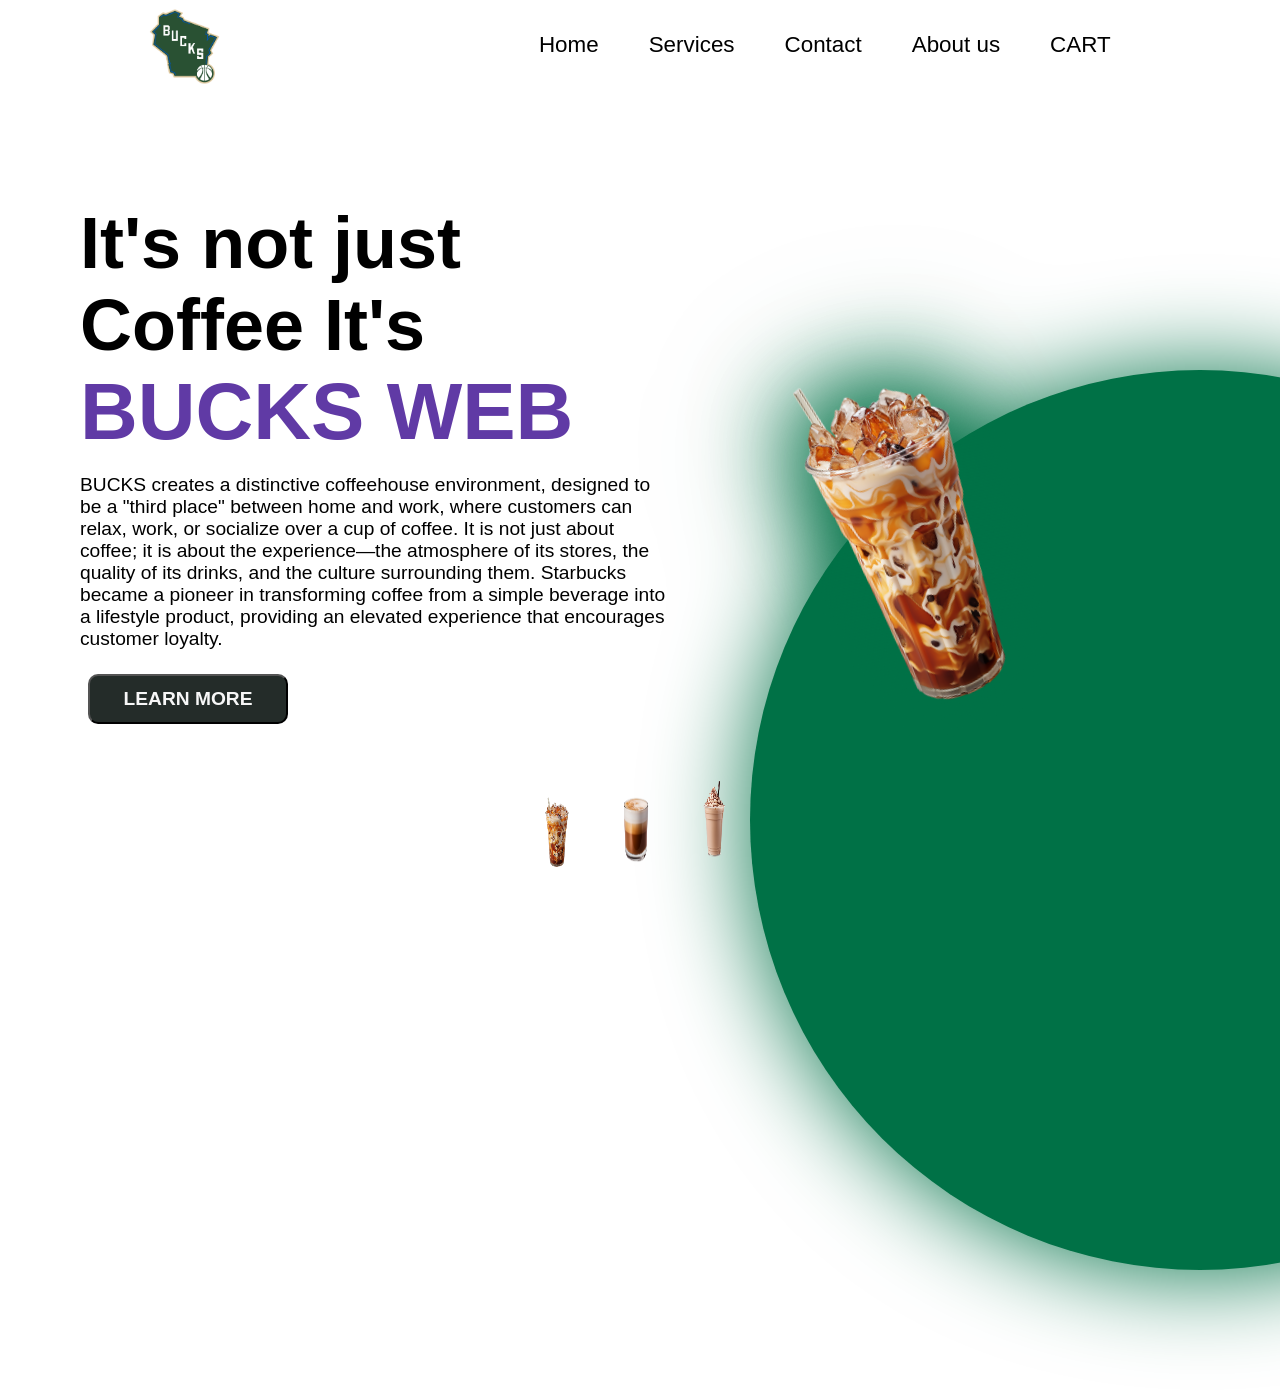
<file: Index.html>
<!DOCTYPE html>
<html lang="en">
<head>
    <meta charset="UTF-8">
    <meta name="viewport" content="width=device-width, initial-scale=1.0">
    <link rel="stylesheet" href="style.css">
    <title>BUCKS WEB</title>
    <link rel="icon" href="Milwaukee-Bucks-Logo-PNG-Image-HD.png">
</head>
<body>
    <nav>
        <div class="wrapper">
            <div class="logo" data-aos="fade-right">
                <img src="Milwaukee-Bucks-Logo-PNG-Image-HD.png" alt="">
            </div>
            <div class="links">
                <a href="">Home</a>
                <a href="services.html">Services</a>
                <a href="contact.html">Contact</a>
                <a href="about us.html">About us</a>
                <a href="cart.html">CART</a>
                

            </div>
        </div>
    </nav>
    <section>
        <div class="content">
            <h1>It's not just Coffee It's <span>BUCKS WEB</span></h1>
            <p>BUCKS creates a distinctive coffeehouse environment, designed to be a "third place" between home and work, where customers can relax, work, or socialize over a cup of coffee. It is not just about coffee; it is about the experience—the atmosphere of its stores, the quality of its drinks, and the culture surrounding them. Starbucks became a pioneer in transforming coffee from a simple beverage into a lifestyle product, providing an elevated experience that encourages customer loyalty.</p>
            <button data-aos="zoom-in" href="https://en.wikipedia.org/wiki/Starbucks" target="_blank">LEARN MORE</button>
        </div>
        <div class="image" data-aos="fade-left">
            <div class="box green"><img src="vecteezy_ai-generated-iced-coffee-plastic-iced-coffee-cup-png_41765590.png" alt=""></div>
            <div class="box orange"><img src="vecteezy_ai-generated-cortado-espresso-with-a-small-amount-of-warm_36159984.png" alt=""></div>
            <div class="box pink"><img src="vecteezy_chocolate-milkshake-on-plastic-cup-transparent-background_25140290.png" alt=""></div>
        </div>
    </section>
    <div class="img-links">
        <a class="gcfe"><img src="vecteezy_ai-generated-iced-coffee-plastic-iced-coffee-cup-png_41765590.png" alt=""></a>
        <a class="ocfe"><img src="vecteezy_ai-generated-cortado-espresso-with-a-small-amount-of-warm_36159984.png" alt=""></a>
        <a class="pcfe"><img src="vecteezy_chocolate-milkshake-on-plastic-cup-transparent-background_25140290.png" alt=""></a>
    </div>
    <script src="script.js"></script>
    <script src="https://unpkg.com/aos@next/dist/aos.js"></script>
    <script>
      AOS.init({
        duration:1000,
        delay:100   
      });
    </script>
</body>
</html>
</file>
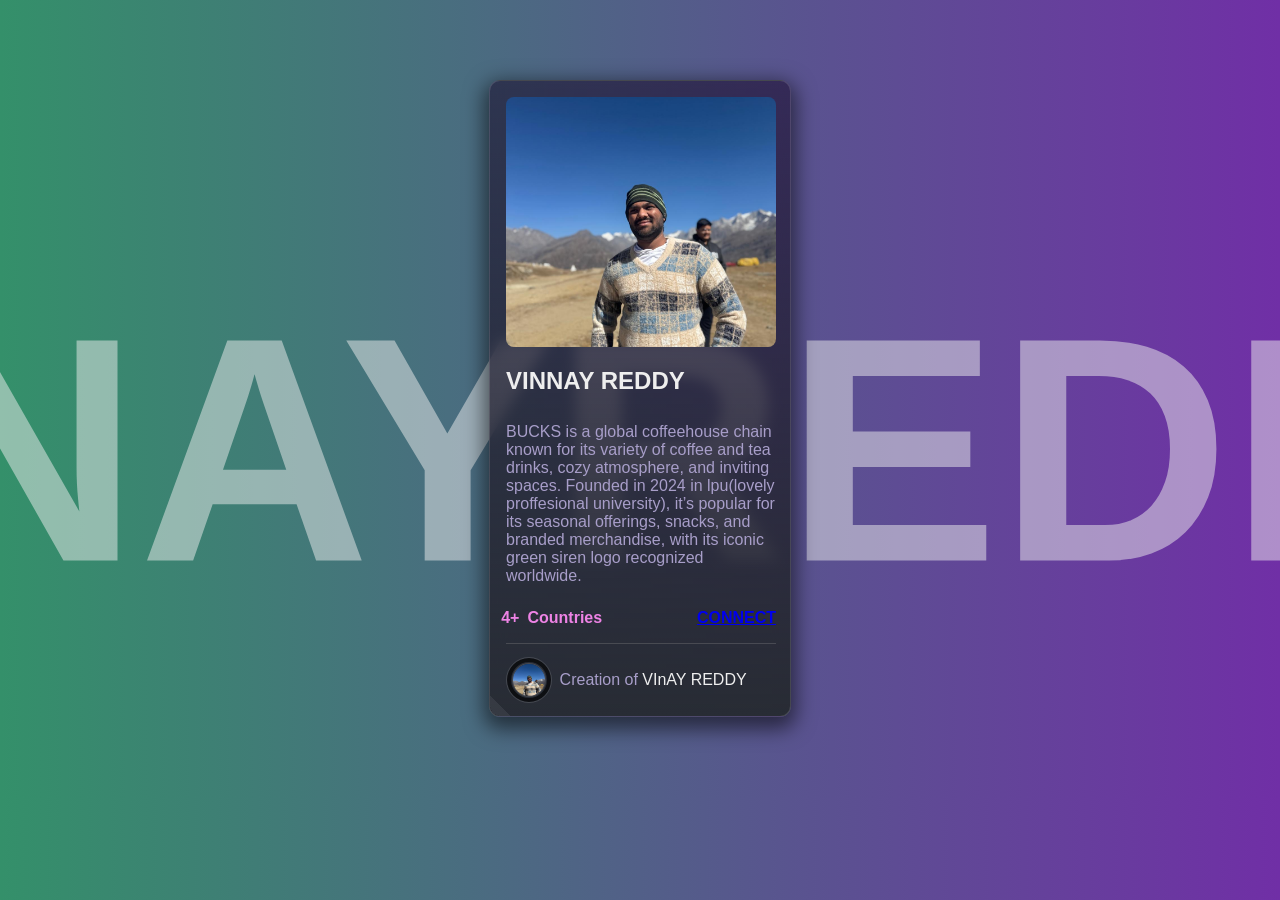
<file: about us.html>
<!DOCTYPE html>
<html lang="en">

<head>
  <meta charset="UTF-8">
  <meta http-equiv="X-UA-Compatible" content="IE=edge">
  <meta name="viewport" content="width=device-width, initial-scale=1.0">
  <title>Contact us</title>
  <style>
    body {
  margin: 0;
  font-family: -apple-system, BlinkMacSystemFont, "Segoe UI", "Roboto", "Oxygen",
    "Ubuntu", "Cantarell", "Fira Sans", "Droid Sans", "Helvetica Neue",
    sans-serif;
  -webkit-font-smoothing: antialiased;
  -moz-osx-font-smoothing: grayscale;
  background:linear-gradient(to right, #34906a, #702fa6);
  color: #eee;
  user-select: none;
}

code {
  font-family: source-code-pro, Menlo, Monaco, Consolas, "Courier New",
    monospace;
}

.nft{
  user-select:none;
  max-width: 300px;
  margin: 5rem auto;
  border: 1px solid #ffffff22;
  background-color: #282c34;
  background: linear-gradient(0deg, rgba(40,44,52,1) 0%, rgba(17,0,32,.5) 100%);
  box-shadow: 0 7px 20px 5px #00000088;
  border-radius: .7rem;
  backdrop-filter: blur(7px);
  -webkit-backdrop-filter: blur(7px);
  overflow: hidden;
  transition: .5s all;
  hr{
    width: 100%;
    border: none;
    border-bottom: 1px solid #88888855;
    margin-top: 0;
  }
  ins{
    text-decoration: none;
  }
  .main{
    display: flex;
    flex-direction: column;
    width: 90%;
    padding: 1rem;
    .tokenImage{
      border-radius: .5rem;
      max-width: 100%;
      height: 250px;
      object-fit: cover;
    }
    .description{
      margin: .5rem 0;
      color: #a89ec9;
    }
    .tokenInfo{
      display: flex;
      justify-content: space-between;
      align-items: center;
      .price{
        display: flex;
        align-items: center;
        color: #ee83e5;
        font-weight: 700;
        ins{
          margin-left: -.3rem;
          margin-right: .5rem;
        }
      }
      .duration{
        display: flex;
        align-items: center;
        color: #a89ec9;
        margin-right: .2rem;
        ins{
          margin: .5rem;
          margin-bottom: .4rem;
        }
      }
    }
    .creator{
      display: flex;
      align-items: center;
      margin-top: .2rem;
      margin-bottom: -.3rem;
      ins{
        color: #a89ec9;
        text-decoration: none;
      }
      .wrapper{
        display: flex;
        align-items: center;
        border: 1px solid #ffffff22;
        padding: .3rem;
        margin: 0;
        margin-right: .5rem;
        border-radius: 100%;
        box-shadow: inset 0 0 0 4px #000000aa;
        img{
          border-radius: 100%;
          border: 1px solid #ffffff22;
          width: 2rem;
          height: 2rem;
          object-fit: cover;
          margin: 0;
        }
      }
    }
  }
  ::before{
    position: fixed;
    content: "";
    box-shadow: 0 0 100px 40px #ffffff08;
    top: -10%;
    left: -100%;
    transform: rotate(-45deg);
    height: 60rem;
    transition: .7s all;
  }
  &:hover{
    border: 1px solid #ffffff44;
    box-shadow: 0 7px 50px 10px #000000aa;
    transform: scale(1.015);
    filter: brightness(1.3);
    ::before{
      filter: brightness(.5);
      top: -100%;
      left: 200%;
    }
  }
}

.bg{
  position: fixed;
  top: 50%;
  left: 50%;
  transform: translate(-50%, -50%);
  h1{
    font-size: 20rem;
    filter: opacity(0.5);
  }
}
  </style>
</head>
<body>
  <div class="bg">
    <h1>VINAYREDDY</h1>
  </div>
  <div class="nft">
    <div class='main'>
      <img class='tokenImage' src="vinay.jpeg" alt="vinay" />
      <h2>VINNAY REDDY</h2>
      <p class='description'>
        BUCKS is a global coffeehouse chain known for its variety of coffee and tea drinks, cozy atmosphere, and inviting spaces. Founded in 2024 in lpu(lovely proffesional university), it’s popular for its seasonal offerings, snacks, and branded merchandise, with its iconic green siren logo recognized worldwide.</p>
      <div class='tokenInfo'>
        <div class="price">
          <ins>4+</ins>
          <p>Countries</p>
        </div>
        <div class = "price">
            <a href="https://www.linkedin.com/in/vinay-reddy-4b3116332?utm_source=share&utm_campaign=share_via&utm_content=profile&utm_medium=ios_app" target="_blank">CONNECT</a>
        </div>
      </div>
      <hr />
      <div class='creator'>
        <div class='wrapper'>
          <img src="vinay.jpeg" alt="Creator" />
        </div>
        <p><ins>Creation of</ins> VInAY REDDY</p>
      </div>
    </div>

  </div>

</body>

</html>
</file>
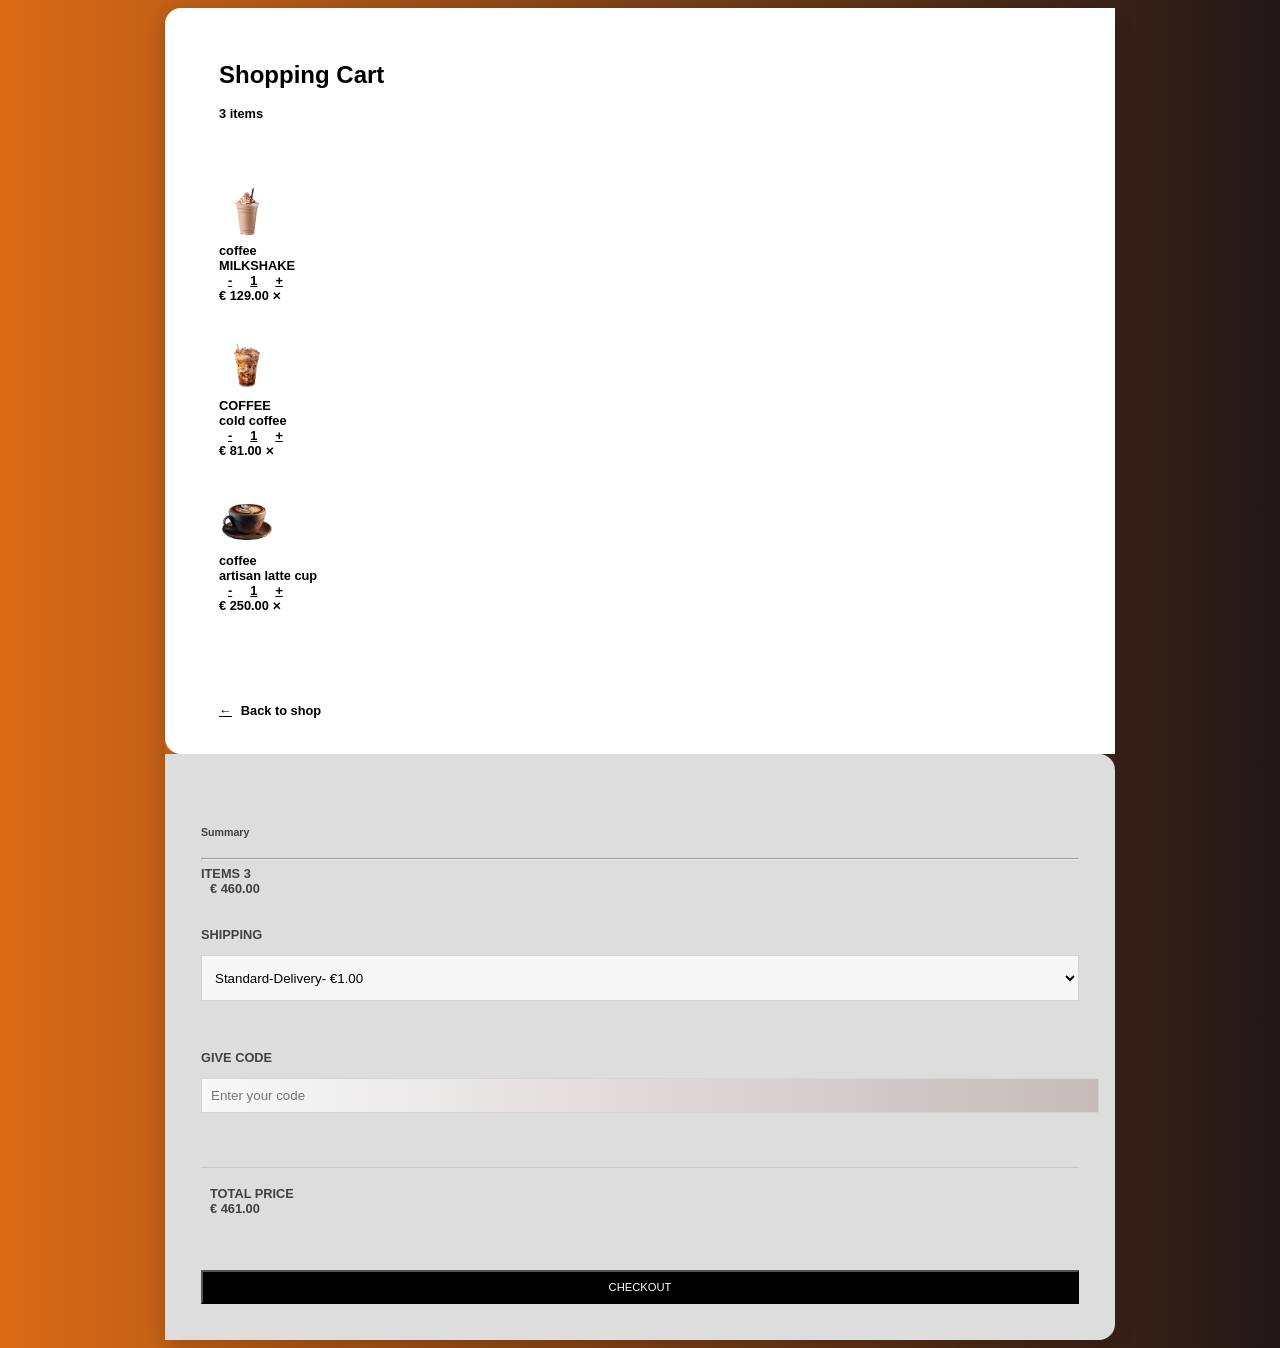
<file: cart.html>
<!DOCTYPE html>
<html lang="en">
<head>
    <meta charset="UTF-8">
    <meta name="viewport" content="width=device-width, initial-scale=1.0">
    <title>CART</title>
    <style>
        body{
    background:linear-gradient(to right, #da6b16, #211717);
    min-height: 100vh;
    vertical-align: middle;
    display: flex;
    font-family: sans-serif;
    font-size: 0.8rem;
    font-weight: bold;
}
.title{
    margin-bottom: 5vh;
}
.card{
    margin: auto;
    max-width: 950px;
    width: 90%;
    box-shadow: 0 6px 20px 0 rgba(0, 0, 0, 0.19);
    border-radius: 1rem;
    border: transparent;
}
@media(max-width:767px){
    .card{
        margin: 3vh auto;
    }
}
.cart{
    background-color: #fff;
    padding: 4vh 5vh;
    border-bottom-left-radius: 1rem;
    border-top-left-radius: 1rem;
}
@media(max-width:767px){
    .cart{
        padding: 4vh;
        border-bottom-left-radius: unset;
        border-top-right-radius: 1rem;
    }
}
.summary{
    background-color: #ddd;
    border-top-right-radius: 1rem;
    border-bottom-right-radius: 1rem;
    padding: 4vh;
    color: rgb(65, 65, 65);
}
@media(max-width:767px){
    .summary{
    border-top-right-radius: unset;
    border-bottom-left-radius: 1rem;
    }
}
.summary .col-2{
    padding: 0;
}
.summary .col-10
{
    padding: 0;
}.row{
    margin: 0;
}
.title b{
    font-size: 1.5rem;
}
.main{
    margin: 0;
    padding: 2vh 0;
    width: 100%;
}
.col-2, .col{
    padding: 0 1vh;
}
a{
    padding: 0 1vh;
}
.close{
    margin-left: auto;
    font-size: 0.7rem;
}
img{
    width: 3.5rem;
}
.back-to-shop{
    margin-top: 4.5rem;
}
h5{
    margin-top: 4vh;
}
hr{
    margin-top: 1.25rem;
}
form{
    padding: 2vh 0;
}
select{
    border: 1px solid rgba(0, 0, 0, 0.137);
    padding: 1.5vh 1vh;
    margin-bottom: 4vh;
    outline: none;
    width: 100%;
    background-color: rgb(247, 247, 247);
}
input{
    border: 1px solid rgba(0, 0, 0, 0.137);
    padding: 1vh;
    margin-bottom: 4vh;
    outline: none;
    width: 100%;
    background-color: rgb(247, 247, 247);
}
input:focus::-webkit-input-placeholder
{
      color:transparent;
}
.btn{
    background-color: #000;
    border-color: #000;
    color: white;
    width: 100%;
    font-size: 0.7rem;
    margin-top: 4vh;
    padding: 1vh;
    border-radius: 0;
}
.btn:focus{
    box-shadow: none;
    outline: none;
    box-shadow: none;
    color: white;
    -webkit-box-shadow: none;
    -webkit-user-select: none;
    transition: none; 
}
.btn:hover{
    color: white;
}
a{
    color: black; 
}
a:hover{
    color: black;
    text-decoration: none;
}
 #code{
    background-image: linear-gradient(to left, rgba(50, 10, 10, 0.253) , rgba(255, 255, 255, 0.185));
    background-repeat: no-repeat;
    background-position-x: 95%;
    background-position-y: center;
}
    </style>
</head>
<body>
    <div class="card">
        <div class="row">
            <div class="col-md-8 cart">
                <div class="title">
                    <div class="row">
                        <div class="col"><h4><b>Shopping Cart</b></h4></div>
                        <div class="col align-self-center text-right text-muted">3 items</div>
                    </div>
                </div>    
                <div class="row border-top border-bottom">
                    <div class="row main align-items-center">
                        <div class="col-2"><img class="img-fluid" src="cup5.png"></div>
                        <div class="col">
                            <div class="row text-muted">coffee</div>
                            <div class="row">MILKSHAKE</div>
                        </div>
                        <div class="col">
                            <a href="#">-</a><a href="#" class="border">1</a><a href="#">+</a>
                        </div>
                        <div class="col">&euro; 129.00 <span class="close">&#10005;</span></div>
                    </div>
                </div>
                <div class="row">
                    <div class="row main align-items-center">
                        <div class="col-2"><img class="img-fluid" src="cup4.png"></div>
                        <div class="col">
                            <div class="row text-muted">COFFEE</div>
                            <div class="row">cold coffee</div>
                        </div>
                        <div class="col">
                            <a href="#">-</a><a href="#" class="border">1</a><a href="#">+</a>
                        </div>
                        <div class="col">&euro; 81.00 <span class="close">&#10005;</span></div>
                    </div>
                </div>
                <div class="row border-top border-bottom">
                    <div class="row main align-items-center">
                        <div class="col-2"><img class="img-fluid" src="cup7.png"></div>
                        <div class="col">
                            <div class="row text-muted">coffee</div>
                            <div class="row">artisan latte cup</div>
                        </div>
                        <div class="col">
                            <a href="#">-</a><a href="#" class="border">1</a><a href="#">+</a>
                        </div>
                        <div class="col">&euro; 250.00 <span class="close">&#10005;</span></div>
                    </div>
                </div>
                <div class="back-to-shop"><a href="#">&leftarrow;</a><span class="text-muted">Back to shop</span></div>
            </div>
            <div class="col-md-4 summary">
                <div><h5><b>Summary</b></h5></div>
                <hr>
                <div class="row">
                    <div class="col" style="padding-left:0;">ITEMS 3</div>
                    <div class="col text-right">&euro; 460.00</div>
                </div>
                <form>
                    <p>SHIPPING</p>
                    <select><option class="text-muted">Standard-Delivery- &euro;1.00</option></select>
                    <p>GIVE CODE</p>
                    <input id="code" placeholder="Enter your code">
                </form>
                <div class="row" style="border-top: 1px solid rgba(0,0,0,.1); padding: 2vh 0;">
                    <div class="col">TOTAL PRICE</div>
                    <div class="col text-right">&euro; 461.00</div>
                </div>
                <button class="btn" href="Index.html" target="_blank">CHECKOUT</button>
            </div>
        </div>
        
    </div>
</body>
</html>
</file>
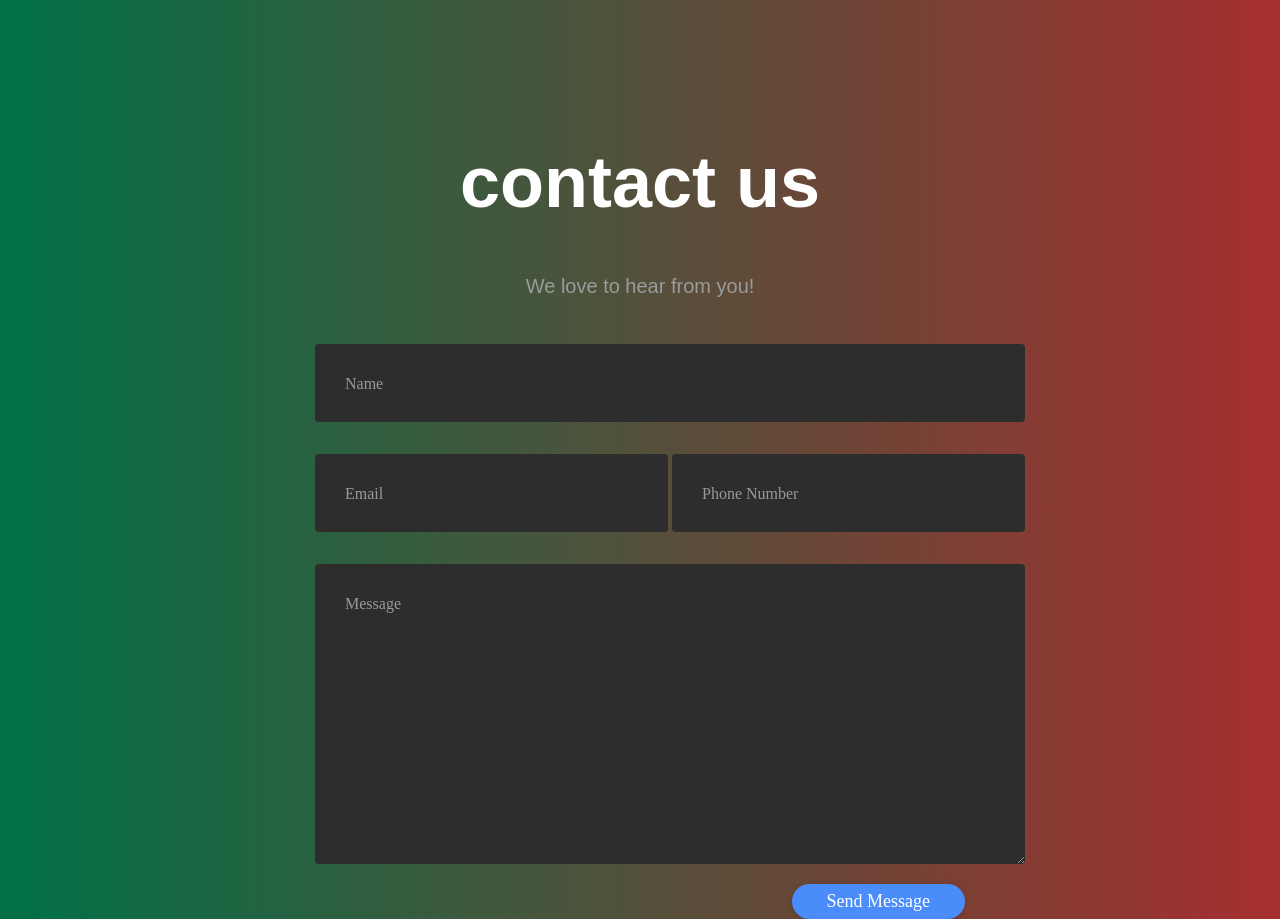
<file: contact.html>
<!DOCTYPE html>
<html lang="en">
<head>
    <meta charset="UTF-8">
    <meta name="viewport" content="width=device-width, initial-scale=1.0">
    <title>contact</title>
    <style>
        body {
    background:linear-gradient(to right, #007146, #a62f2f);
    padding-top: 85px;
}

h1 {
    font-family: 'Poppins', sans-serif, 'arial';
    font-weight: 600;
    font-size: 72px;
    color: white;
    text-align: center;
}

h4 {
    font-family: 'Roboto', sans-serif, 'arial';
    font-weight: 400;
    font-size: 20px;
    color: #9b9b9b;
    line-height: 1.5;
}


input:focus ~ label, textarea:focus ~ label, input:valid ~ label, textarea:valid ~ label {
    font-size: 0.75em;
    color: #c51c1c;
    top: -5px;
    -webkit-transition: all 0.225s ease;
    transition: all 0.225s ease;
}

.styled-input {
    float: left;
    width: 293px;
    margin: 1rem 0;
    position: relative;
    border-radius: 4px;
}

@media only screen and (max-width: 768px){
    .styled-input {
        width:100%;
    }
}

.styled-input label {
    color: #999999;
    padding: 1.3rem 30px 1rem 30px;
    position: absolute;
    top: 10px;
    left: 0;
    -webkit-transition: all 0.25s ease;
    transition: all 0.25s ease;
    pointer-events: none;
}

.styled-input.wide { 
    width: 650px;
    max-width: 100%;
}

input,
textarea {
    padding: 30px;
    border: 0;
    width: 100%;
    font-size: 1rem;
    background-color: #2d2d2d;
    color: white;
    border-radius: 4px;
}

input:focus,
textarea:focus { outline: 0; }

input:focus ~ span,
textarea:focus ~ span {
    width: 100%;
    -webkit-transition: all 0.075s ease;
    transition: all 0.075s ease;
}

textarea {
    width: 100%;
    min-height: 15em;
}

.input-container {
    width: 650px;
    max-width: 100%;
    margin: 20px auto 25px auto;
}

.submit-btn {
    float: right;
    padding: 7px 35px;
    border-radius: 60px;
    display: inline-block;
    background-color: #4b8cfb;
    color: white;
    font-size: 18px;
    cursor: pointer;
    box-shadow: 0 2px 5px 0 rgba(0,0,0,0.06),
              0 2px 10px 0 rgba(0,0,0,0.07);
    -webkit-transition: all 300ms ease;
    transition: all 300ms ease;
}

.submit-btn:hover {
    transform: translateY(1px);
    box-shadow: 0 1px 1px 0 rgba(0,0,0,0.10),
              0 1px 1px 0 rgba(0,0,0,0.09);
}

@media (max-width: 768px) {
    .submit-btn {
        width:100%;
        float: none;
        text-align:center;
    }
}

input[type=checkbox] + label {
  color: #ccc;
  font-style: italic;
} 

input[type=checkbox]:checked + label {
  color: #f00;
  font-style: normal;
}
    </style>
</head>
<body>
    <div class="container">
        <div class="row">
                <h1>contact us</h1>
        </div>
        <div class="row">
                <h4 style="text-align:center">We love to hear from you!</h4>
        </div>
        <div class="row input-container">
                <div class="col-xs-12">
                    <div class="styled-input wide">
                        <input type="text" required />
                        <label>Name</label> 
                    </div>
                </div>
                <div class="col-md-6 col-sm-12">
                    <div class="styled-input">
                        <input type="text" required />
                        <label>Email</label> 
                    </div>
                </div>
                <div class="col-md-6 col-sm-12">
                    <div class="styled-input" style="float:right;">
                        <input type="text" required />
                        <label>Phone Number</label> 
                    </div>
                </div>
                <div class="col-xs-12">
                    <div class="styled-input wide">
                        <textarea required></textarea>
                        <label>Message</label>
                    </div>
                </div>
                <div class="col-xs-12">
                    <a href="Index.html" target="_blank">
                    <div class="btn-lrg submit-btn">Send Message</div>
                </div>
        </div>
    </div>
    
</body>
</html>
</file>
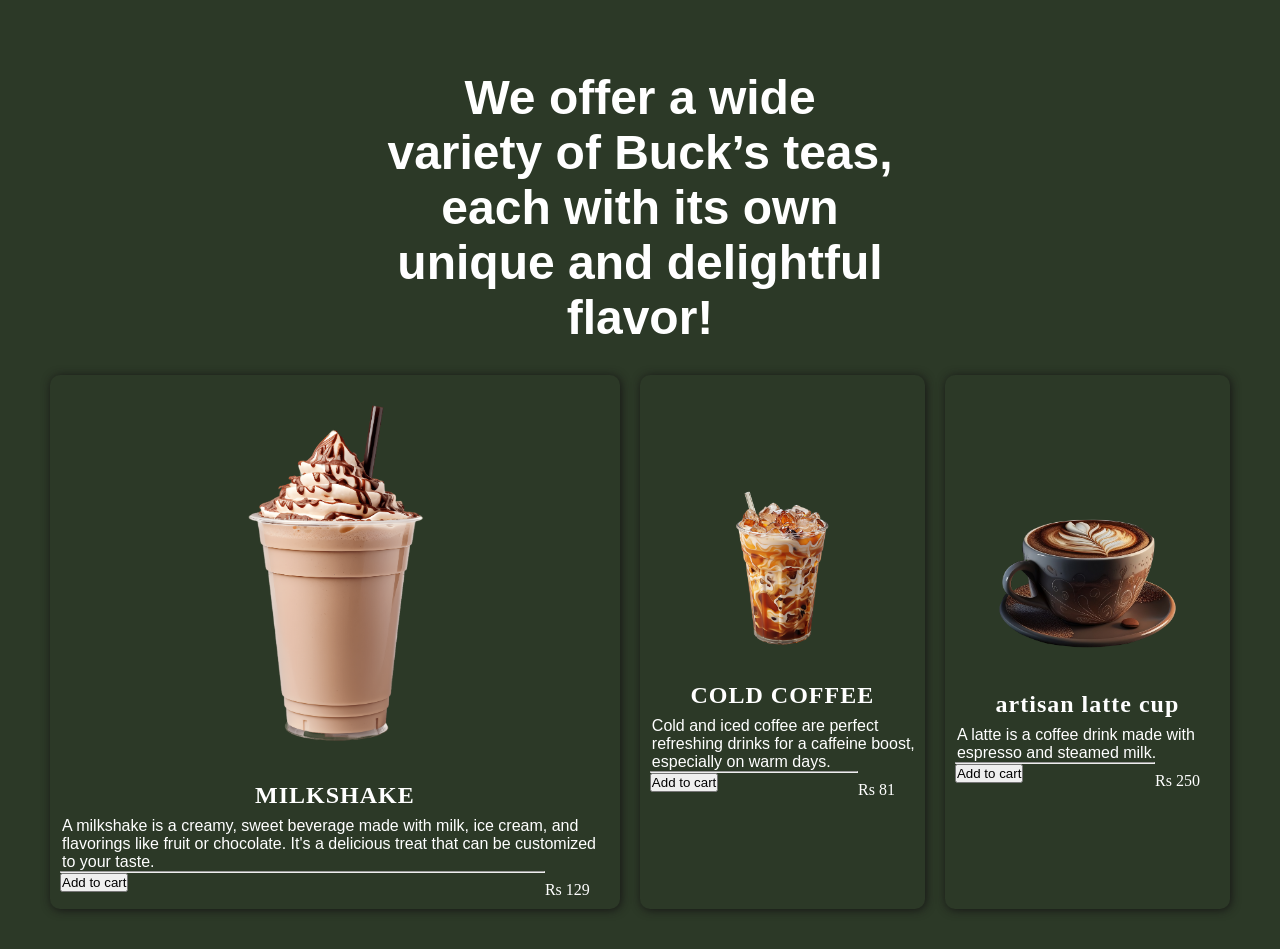
<file: services.html>
<!DOCTYPE html>
<html lang="en">
<head>
    <meta charset="UTF-8">
    <meta name="viewport" content="width=device-width, initial-scale=1.0">
    <title>Menu</title>
    <style>
        *{
    padding: 0;
    margin: 0;
    font-family: 'Poppins', sans-serif;
    box-sizing: border-box;
}

body{
    width: 100%;
    overflow-x: hidden;
    height: auto;
    position: relative;
    background-color: rgb(44, 57, 39);
}

.details-foods{
    width: 100%;
    height: auto;
    padding: 40px 0;
    display: flex;
    flex-direction: column;
    background:linear-gradient(to right blue,black,#a62f2f);
}

.details-foods .title{
    width: 100%;
    margin: 30px 0;
    height: auto;
    display: flex;
    justify-content: center;
}

.details-foods .title h1{
    font-size: 3rem;
    color: white;
    text-align: center;
    width: 40%;
}

.details-foods .foods{
    margin: 0 40px;
    display: flex;
    justify-content: space-around;
}
.details-foods .foods .card{
    margin: 0 10px;
    cursor: pointer;
    border-radius: 10px;
    box-shadow: 1px 1px 10px rgb(22, 21, 21);
    display: flex;
    flex-direction: column;
    justify-content: center;
}

.details-foods .foods:hover .card{
    scale: 1.1;
    transition: 0.3s cubic-bezier(0.645, 0.045, 0.355, 1);
}

.details-foods .foods:hover .card:not(:hover){
    opacity: 0.2;
    backdrop-filter: blur(10px);
    scale: 1;
}
.details-foods .foods .card img{
    width: 70%;
    margin: 0 15%;
}

.details-foods .foods .card .discription{
    color: white;
    margin:0 10px;
}
.details-foods .foods .card .discription h1{
    
    font-family: 'Patua One', serif;
    letter-spacing: 1px;
    margin: 8px 0;
    text-align: center;
}

.details-foods .foods .card .discription p{
    float: left;
    margin-left: 2px;
}
.details-foods .foods .card .discription .price{
    float: right;
    font-family: 'Lemon', serif;
    margin:10px 20px 10px 0;
}


    </style>
</head>
<body>
    <section class="details-foods">
        <div class="title"><h1 data-aos="fade-left" data-aos-duration="1000" >We offer a wide variety of Buck’s teas, each with its own unique and delightful flavor!</h1></div>
        <div class="foods">
            <div class="card" data-aos="fade-up" data-aos-duration="1000">
                <img src="cup5.png" alt="">
                <div class="discription">
                    <h1>MILKSHAKE</h1>
                    <p>A milkshake is a creamy, sweet beverage made with milk, ice cream, and flavorings like fruit or chocolate. It's a delicious treat that can be customized to your taste.</p>
                    <p class="price">Rs 129</p>
                    
                    <br><hr>
                    <button href="Index.html">Add to cart</button>
                    
                </div>
            </div>
            <div class="card" data-aos="fade-up" data-aos-duration="1000" data-aos-delay="200">
                <img src="cup4.png" alt="">
                <div class="discription">
                    <h1>COLD COFFEE</h1>
                    <p>Cold and iced coffee are perfect refreshing drinks for a caffeine boost, especially on warm days.</p>
                    <p class="price">Rs 81</p>
                    <br><hr>
                    <button href="Index.html">Add to cart</button>
                    
                </div>
            </div>
            <div class="card" data-aos="fade-up" data-aos-duration="1000" data-aos-delay="200">
                <img src="cup7.png" alt="">
                <div class="discription">
                    <h1>artisan latte cup</h1>
                    <p>A latte is a coffee drink made with espresso and steamed milk.</p>
                    <p class="price">Rs 250</p>
                    <br><hr>
                    <button href="Index.html">Add to cart</button>
                    
    
                </div>
            </div>
           
        </div>
    </section>
</body>
</html>
</file>
<file: style.css>
*{
    padding: 0;
    margin: 0;
    font-family: 'Poppins', sans-serif;
    box-sizing: border-box;
}

body{
    width: 100%;
    height: 100vh;
    overflow: hidden;
   
}

nav{
    width: 100%;
    height: 10%;
}

nav .wrapper{
    width: 100%;
    height: 100%;
    display: flex;
    justify-content: space-around;
}

nav .wrapper .logo img{
    width: 100%;
    height: 90%;
    margin-top: 7%;

}

nav .wrapper .links{
    display: flex;
    align-items: center;
}

nav .wrapper .links a{
    color: black;
    text-decoration: none;
    margin: 0 25px;
    position: relative;
    font-size: 1.4rem;
}

nav .wrapper .links a::before{
    content: "";
    position: absolute;
    bottom: -4px;
    left: 0;
    height: 4px;
    background-color: #dea4df;
    width: 0%;
    transition: 0.3s ease;
}

nav .wrapper .links a:hover::before{
    width: 100%;
}

/* Section start */

section{
    width: 100%;
    height: 90%;
    display: flex;
    justify-content: space-around;
}

section .content{
    width: 120%;
}

section .content h1{
    font-size: 4.5rem;
    margin: 7rem 2rem 0 5rem;
}

section .content h1 span{
    color: #603aa5;
    font-size: 5rem;
    font-weight: 800;
}

section .content p{
    font-size: 1.2rem;
    margin: 1rem 2rem 0 5rem;
}

section .content button{
    font-size: 1.2rem;
    width: 200px;
    height: 50px;
    background: #242c29;
    border-radius:10px ;
    color: rgb(247, 247, 247);
    font-weight: 700;
    margin: 1.5rem 0 0 5.5rem;
    transition: 0.3s linear;
}

section .content button:hover{
    color: #3e22fa;
    background-color: transparent;
    border: none;
    box-shadow: 3px 3px black;
    border-right: 2px solid #3d60fc ;
    border-bottom: 2px solid #0bcadf ;
}

section .image{
    width: 100%;
}

section .image .box{
    position: absolute;
    background: #007146;
    width: 900px;
    height: 900px;
    right: -370px;
    bottom: -370px;
    border-radius: 100%;
    pointer-events: none;
    transition:0.3s ease-in ;
}

section .image .box img{
    width: 300px;
    height: 450px;
    margin: -50px 0 0 0;
}

section .image .green{
    opacity: 1;
    transform: rotate(0deg);
    filter: drop-shadow(2px 2px 50px #007146);
    
}
section .image .green img{
    width: 330px;
    transform: rotate(-20deg);
    filter: drop-shadow(2px 2px 50px #007146);
}

section .image .orange img{
    width: 330px;
    transform: rotate(-20deg);
    filter: drop-shadow(2px 2px 50px orange);
}
section .image .orange{
    opacity: 0;
    background: #a6661a;
    transform: rotate(-90deg);
    filter: drop-shadow(2px 2px 50px orange);
}


section .image .pink {
    opacity: 0;
    transform: rotate(-90deg);
    background-color: #91116a;
    filter: drop-shadow(2px 2px 50px pink);
}
section .image .pink img{
    transform: rotate(-30deg);
    height: 520px;
    margin: -130px 0 0 -20px;
    filter: drop-shadow(2px 2px 50px pink);
}


/* lower images */

.img-links{
    width: 20%;
    height: 10vh;
    position: absolute;
    bottom: 20px;
    margin: 0 40%;
    display: flex;
    justify-content: space-between;
}

.img-links a{
    width: 100%;
    height: 100%;
    margin: 0 20px;
    cursor: pointer;
    transition: 0.2s linear;
}

.img-links a img{
    width: 50px;
    height: 90px;
}

.img-links a:hover{
    margin-top: -20px;
    filter: drop-shadow(2px 2px 10px #007146);
}

.img-links a:nth-child(2){
    margin: -6px 0 0 -20px;
}
.img-links a:nth-child(2):hover{
    margin-top: -24px;
    filter: drop-shadow(2px 2px 10px orange);
}

.img-links a:nth-child(3){
    margin: -16px 0 0 0;
}
.img-links a:nth-child(3):hover{
    margin-top: -40px;
    filter: drop-shadow(2px 2px 10px rgb(191,73,177));
}

.img-links a:nth-child(3) img{
    height: 90px;
}
</file>
